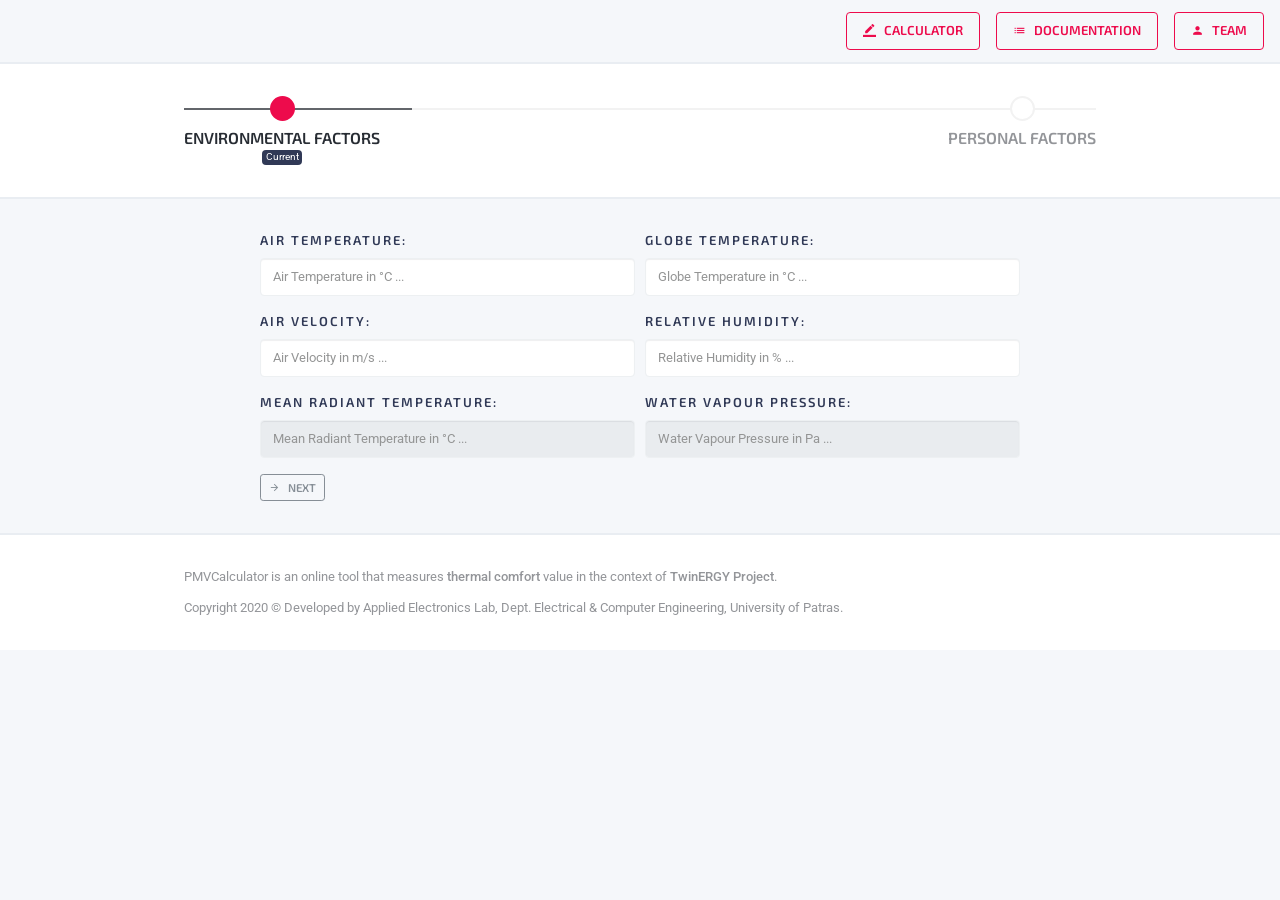
<file: index.html>
<!DOCTYPE html>
<html lang="en" dir="ltr">

<head>

  <!-- Declare metatags -->
  <meta charset="utf-8">
  <meta http-equiv="X-UA-Compatible" content="IE=edge">
  <meta name="viewport" content="width=device-width, initial-scale=1, shrink-to-fit=no">
  <meta name="description" content="A Mean Vote Predictor [PMV] app.">
  <meta name="keywords" content="pmv, predict mean vote, comfort level, thermal comfort">
  <meta name="author" content="Chris Mountzouris">

  <title>PMV Calculator | Application</title>

  <link href="https://fonts.googleapis.com/css?family=Lato:400,700%7CRoboto:400,500%7CExo+2:600&display=swap" rel="stylesheet">

  <!-- Perfect Scrollbar -->
  <link type="text/css" href="assets/vendor/perfect-scrollbar.css" rel="stylesheet">

  <!-- Fix Footer CSS -->
  <link type="text/css" href="assets/vendor/fix-footer.css" rel="stylesheet">

  <!-- Material Design Icons -->
  <link type="text/css" href="assets/css/material-icons.css" rel="stylesheet">

  <!-- Font Awesome Icons -->
  <link type="text/css" href="assets/css/fontawesome.css" rel="stylesheet">

  <!-- Preloader -->
  <link type="text/css" href="assets/css/preloader.css" rel="stylesheet">

  <!-- App CSS -->
  <link type="text/css" href="assets/css/app.css" rel="stylesheet">

  <!-- CustomCSS -->
  <link type="text/css" href="assets/css/custom.css" rel="stylesheet">

  <script src="https://ajax.googleapis.com/ajax/libs/jquery/3.5.1/jquery.min.js"></script>

</head>

  <body class="layout-compact layout-compact">

    <div class="preloader">
        <div class="sk-double-bounce">
            <div class="sk-child sk-double-bounce1"></div>
            <div class="sk-child sk-double-bounce2"></div>
        </div>
    </div>

    <div class="mdk-drawer-layout js-mdk-drawer-layout" data-push data-responsive-width="992px">
        <div class="mdk-drawer-layout__content page-content">

            <div class="navbar navbar-expand navbar-light border-bottom-2" id="default-navbar" data-primary>
                <ul class="nav navbar-nav ml-auto mr-0">
                    <li class="nav-item active">
                        <a href="index.html" class="btn btn-outline-accent"><i class="material-icons icon--left">border_color</i>Calculator</a>
                    </li>
                    <li class="nav-item active">
                      <a href="documentation.html" class="btn btn-outline-accent"><i class="material-icons icon--left">list</i>Documentation</a>
                    </li>
                    <li class="nav-item active">
                      <a href="team.html" class="btn btn-outline-accent"><i class="material-icons icon--left">person</i>Team</a>
                    </li>
                </ul>
            </div>

            <div class="py-32pt navbar-submenu">
                <div class="container page__container">
                    <div class="progression-bar progression-bar--active-accent">
                      <a href="" class="progression-bar__item progression-bar__item--complete progression-bar__item--active">
                          <span class="progression-bar__item-content">
                              <i class="material-icons progression-bar__item-icon"></i>
                              <span class="progression-bar__item-text h5 mb-0 text-uppercase">Environmental Factors</span>
                              <span class="badge badge-dark">Current</span>
                          </span>
                      </a>
                        <a href="" class="progression-bar__item">
                            <span class="progression-bar__item-content">
                                <i class="material-icons progression-bar__item-icon"></i>
                                <span class="progression-bar__item-text h5 mb-0 text-uppercase">Personal Factors</span>
                            </span>
                        </a>
                    </div>
                </div>
            </div>

            <div class="page-section container page__container">
                <div class="col-lg-10 p-0 mx-auto">
                    <div class="row">
                        <div class="col-md-12 mb-24pt mb-md-0 first_form_step_1">
                            <form action="index2.html">
                              <div class="form-row">
                                <div class="col-12 col-md-6 mb-3 air_temperature_validate">
                                  <label class="form-label" for="at_value">Air Temperature:</label>
                                  <input id="at_value" type="number" class="form-control fname" placeholder="Air Temperature in °C ..." min="10" max="40" required>
                                  <div class="invalid-feedback">Please provide a valid air temperature value.</div>
                                </div>
                                <div class="col-12 col-md-6 mb-3 globe_temperature_validate">
                                  <label class="form-label" for="gt_value">Globe Temperature:</label>
                                  <input id="gt_value" type="number" class="form-control" placeholder="Globe Temperature in °C ..." min="10" max="40" required>
                                  <div class="invalid-feedback">Please provide a valid globe temperature value.</div>
                                </div>
                              </div>
                              <div class="form-row">
                                <div class="col-12 col-md-6 mb-3 air_velocity_validate">
                                  <label class="form-label" for="av_value">Air Velocity:</label>
                                  <input id="av_value" type="number" class="form-control fname" placeholder="Air Velocity in m/s ..." min="0" max="1" step="0.1" required>
                                  <div class="invalid-feedback">Please provide a valid air velocity value.</div>
                                </div>
                                <div class="col-12 col-md-6 mb-3 relative_humidity_validate">
                                  <label class="form-label" for="rh_value">Relative Humidity:</label>
                                  <input id="rh_value" type="number" class="form-control" placeholder="Relative Humidity in % ..." min="0" max="100" required>
                                  <div class="invalid-feedback">Please provide a valid relative humidity value.</div>
                                </div>
                              </div>
                              <div class="form-row">
                                <div class="col-12 col-md-6 mb-3 mean_radiant_validate">
                                  <label class="form-label" for="mrt_value">Mean Radiant Temperature:</label>
                                  <input id="mrt_value" class="form-control fname" placeholder="Mean Radiant Temperature in °C ..." required disabled>
                                </div>
                                <div class="col-12 col-md-6 mb-3 relative_humidity_validate">
                                  <label class="form-label" for="pa_value">Water Vapour Pressure:</label>
                                  <input id="pa_value" class="form-control" placeholder="Water Vapour Pressure in Pa ..." required disabled>
                                </div>
                              </div>
                            </form>
                            <button type="button" class="btn btn-outline-secondary btn-sm" id="button_next_1">
                                <i class="material-icons icon--left">arrow_forward</i> Next
                            </button>
                        </div>
                    </div>
                </div>
            </div>

            <div class="js-fix-footer2 bg-white border-top-2">
                <div class="container page__container page-section d-flex flex-column">
                    <p class="measure-lead-max text-50 small mr-8pt">PMVCalculator is an online tool that measures <b>thermal comfort</b> value in the context of <b>TwinERGY Project</b>.</p>
                    <p class="text-50 small mt-n1 mb-0">Copyright 2020 &copy; Developed by Applied Electronics Lab, Dept. Electrical & Computer Engineering, University of Patras.</p>
                </div>
            </div>

        </div>

    </div>

    <!-- Bootstrap -->
    <script src="assets/vendor/popper.min.js"></script>
    <script src="assets/vendor/bootstrap.min.js"></script>

    <!-- Perfect Scrollbar -->
    <script src="assets/vendor/perfect-scrollbar.min.js"></script>

    <!-- DOM Factory -->
    <script src="assets/vendor/dom-factory.js"></script>

    <!-- MDK -->
    <script src="assets/vendor/material-design-kit.js"></script>

    <!-- Fix Footer -->
    <script src="assets/vendor/fix-footer.js"></script>

    <!-- App JS -->
    <script src="assets/js/app.js"></script>

    <!-- Custom JS -->
    <script src="scripts/script.js"></script>

</body>

</html>
</file>
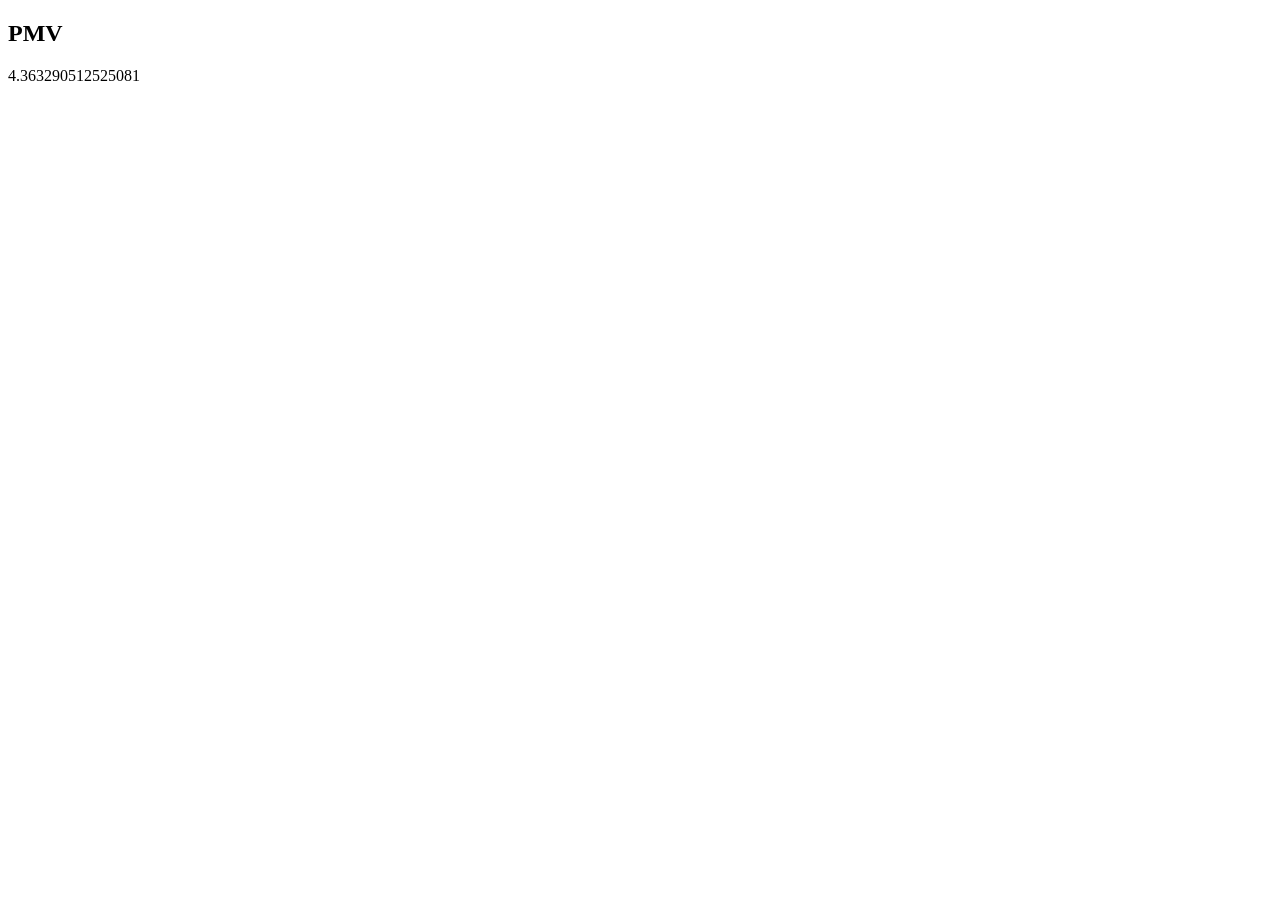
<file: pmv.html>
<!DOCTYPE html>
<html>
<body>

<h2>PMV</h2>

<p id="demo"></p>

<script>

  // Metabolic Rate
  var m = 70;

  // Activity Level
  var w = 0;

  // Air Temperature [Ta]
  var Ta = 22;

  // Mean Radiant Temperature [MRT]
  var Tr = 22;

  // Relative humidity
  var rh = 50;

  // Clothing Insulation
  var Icl = 1;
  Icl = Icl * 0.155;

  // Air Velocity
  var av = 0.1;

  // ------------------------------------------------------------------//

  var Tsk = 35.7 - 0.0285*m;

  // Partial Water pressure vapour
  var Pa = (rh/100)*0.1333*Math.exp(18.6686-4030.183/(Ta+235));

  var factor = 500;

  var s = 0;

  alert(Tr);


  do {

    // Clothing Factor / Clothing Insulation
    var fcl = 1.05 + 0.65*Icl;

    var e = 0.42*((m-w)-58);

    var Ediff = 3.05*(0.255*Tsk-3.36-Pa);

    var Hres = 1.73*0.01*m*(5.867-Pa)+1.4*0.001*m*(34-Ta);

    var Tcl = Tsk-Icl*(m-w-e-Ediff-Hres-s);

    var hr = 5.67*(10**-8)*0.95*0.77*( Math.exp(4*Math.log(273+Tcl))-Math.exp(4*Math.log(273+Tr)) )/(Tcl-Tr);

    var hc = 12.1*Math.pow(av,0.5);

    var r = fcl*hr*(Tcl-Tr);

    var c = fcl*hc*(Tcl-Ta);

    var Balance = m-w-e-Ediff-Hres-r-c-s;

    if (Balance>0)  {
      s = s + factor;
      factor = factor/2;
    }
    else {
      s = s - factor;
    }

  } while (Math.abs(Balance) > 0.01);

  s = m-w-e-Ediff-Hres-r-c;

  var pmv = (0.303*Math.exp(-0.036*m)+0.028)*s

  pmv = Math.round(pmv*100)/100;

  document.getElementById("demo").innerHTML = hr;

</script>

</body>
</html>
</file>
<file: assets/vendor/perfect-scrollbar.css>
/*
 * Container style
 */
.ps {
  overflow: hidden !important;
  overflow-anchor: none;
  -ms-overflow-style: none;
  touch-action: auto;
  -ms-touch-action: auto;
}

/*
 * Scrollbar rail styles
 */
.ps__rail-x {
  display: none;
  opacity: 0;
  transition: background-color .2s linear, opacity .2s linear;
  -webkit-transition: background-color .2s linear, opacity .2s linear;
  height: 15px;
  /* there must be 'bottom' or 'top' for ps__rail-x */
  bottom: 0px;
  /* please don't change 'position' */
  position: absolute;
}

.ps__rail-y {
  display: none;
  opacity: 0;
  transition: background-color .2s linear, opacity .2s linear;
  -webkit-transition: background-color .2s linear, opacity .2s linear;
  width: 15px;
  /* there must be 'right' or 'left' for ps__rail-y */
  right: 0;
  /* please don't change 'position' */
  position: absolute;
}

.ps--active-x > .ps__rail-x,
.ps--active-y > .ps__rail-y {
  display: block;
  background-color: transparent;
}

.ps:hover > .ps__rail-x,
.ps:hover > .ps__rail-y,
.ps--focus > .ps__rail-x,
.ps--focus > .ps__rail-y,
.ps--scrolling-x > .ps__rail-x,
.ps--scrolling-y > .ps__rail-y {
  opacity: 0.6;
}

.ps .ps__rail-x:hover,
.ps .ps__rail-y:hover,
.ps .ps__rail-x:focus,
.ps .ps__rail-y:focus,
.ps .ps__rail-x.ps--clicking,
.ps .ps__rail-y.ps--clicking {
  background-color: #eee;
  opacity: 0.9;
}

/*
 * Scrollbar thumb styles
 */
.ps__thumb-x {
  background-color: #aaa;
  border-radius: 6px;
  transition: background-color .2s linear, height .2s ease-in-out;
  -webkit-transition: background-color .2s linear, height .2s ease-in-out;
  height: 6px;
  /* there must be 'bottom' for ps__thumb-x */
  bottom: 2px;
  /* please don't change 'position' */
  position: absolute;
}

.ps__thumb-y {
  background-color: #aaa;
  border-radius: 6px;
  transition: background-color .2s linear, width .2s ease-in-out;
  -webkit-transition: background-color .2s linear, width .2s ease-in-out;
  width: 6px;
  /* there must be 'right' for ps__thumb-y */
  right: 2px;
  /* please don't change 'position' */
  position: absolute;
}

.ps__rail-x:hover > .ps__thumb-x,
.ps__rail-x:focus > .ps__thumb-x,
.ps__rail-x.ps--clicking .ps__thumb-x {
  background-color: #999;
  height: 11px;
}

.ps__rail-y:hover > .ps__thumb-y,
.ps__rail-y:focus > .ps__thumb-y,
.ps__rail-y.ps--clicking .ps__thumb-y {
  background-color: #999;
  width: 11px;
}

/* MS supports */
@supports (-ms-overflow-style: none) {
  .ps {
    overflow: auto !important;
  }
}

@media screen and (-ms-high-contrast: active), (-ms-high-contrast: none) {
  .ps {
    overflow: auto !important;
  }
}
</file>
<file: assets/vendor/fix-footer.css>
.fix-js-footer{opacity:0;transition:opacity .2s}@media (min-width:768px){.fix-footer--fixed{position:fixed;left:0;bottom:0;width:100%}}
</file>
<file: assets/css/material-icons.css>
@font-face{font-family:Material Icons;font-style:normal;font-weight:400;src:url(../fonts/material-icons/MaterialIcons-Regular.eot);src:local("\263A"),url(../fonts/material-icons/MaterialIcons-Regular.woff2) format("woff2"),url(../fonts/material-icons/MaterialIcons-Regular.woff) format("woff"),url(../fonts/material-icons/MaterialIcons-Regular.ttf) format("truetype")}[dir=ltr] .material-icons{font-family:Material Icons;font-weight:400;font-style:normal;font-size:24px;display:inline-block;line-height:1;text-transform:none;letter-spacing:normal;word-wrap:normal;white-space:nowrap;direction:ltr;-webkit-font-smoothing:antialiased;text-rendering:optimizeLegibility;-moz-osx-font-smoothing:grayscale;font-feature-settings:"liga";font-display:block}
</file>
<file: assets/css/preloader.css>
[dir=ltr] .sk-double-bounce{width:40px;height:40px;position:relative;margin:40px auto}[dir=ltr] .sk-double-bounce .sk-child{width:100%;height:100%;border-radius:50%;background-color:#333;opacity:.6;position:absolute;top:0;left:0;-webkit-animation:sk-doubleBounce 2s ease-in-out infinite;animation:sk-doubleBounce 2s ease-in-out infinite}[dir=ltr] .sk-double-bounce .sk-double-bounce2{-webkit-animation-delay:-1s;animation-delay:-1s}@-webkit-keyframes sk-doubleBounce{0%,to{transform:scale(0)}50%{transform:scale(1)}}@keyframes sk-doubleBounce{0%,to{transform:scale(0)}50%{transform:scale(1)}}[dir=ltr] .preloader{height:100%;width:100%;top:0;position:fixed;z-index:99999;background:#5567ff;display:flex;align-items:center;justify-content:center}[dir=ltr] .preloader .sk-child{background-color:#fff}
</file>
